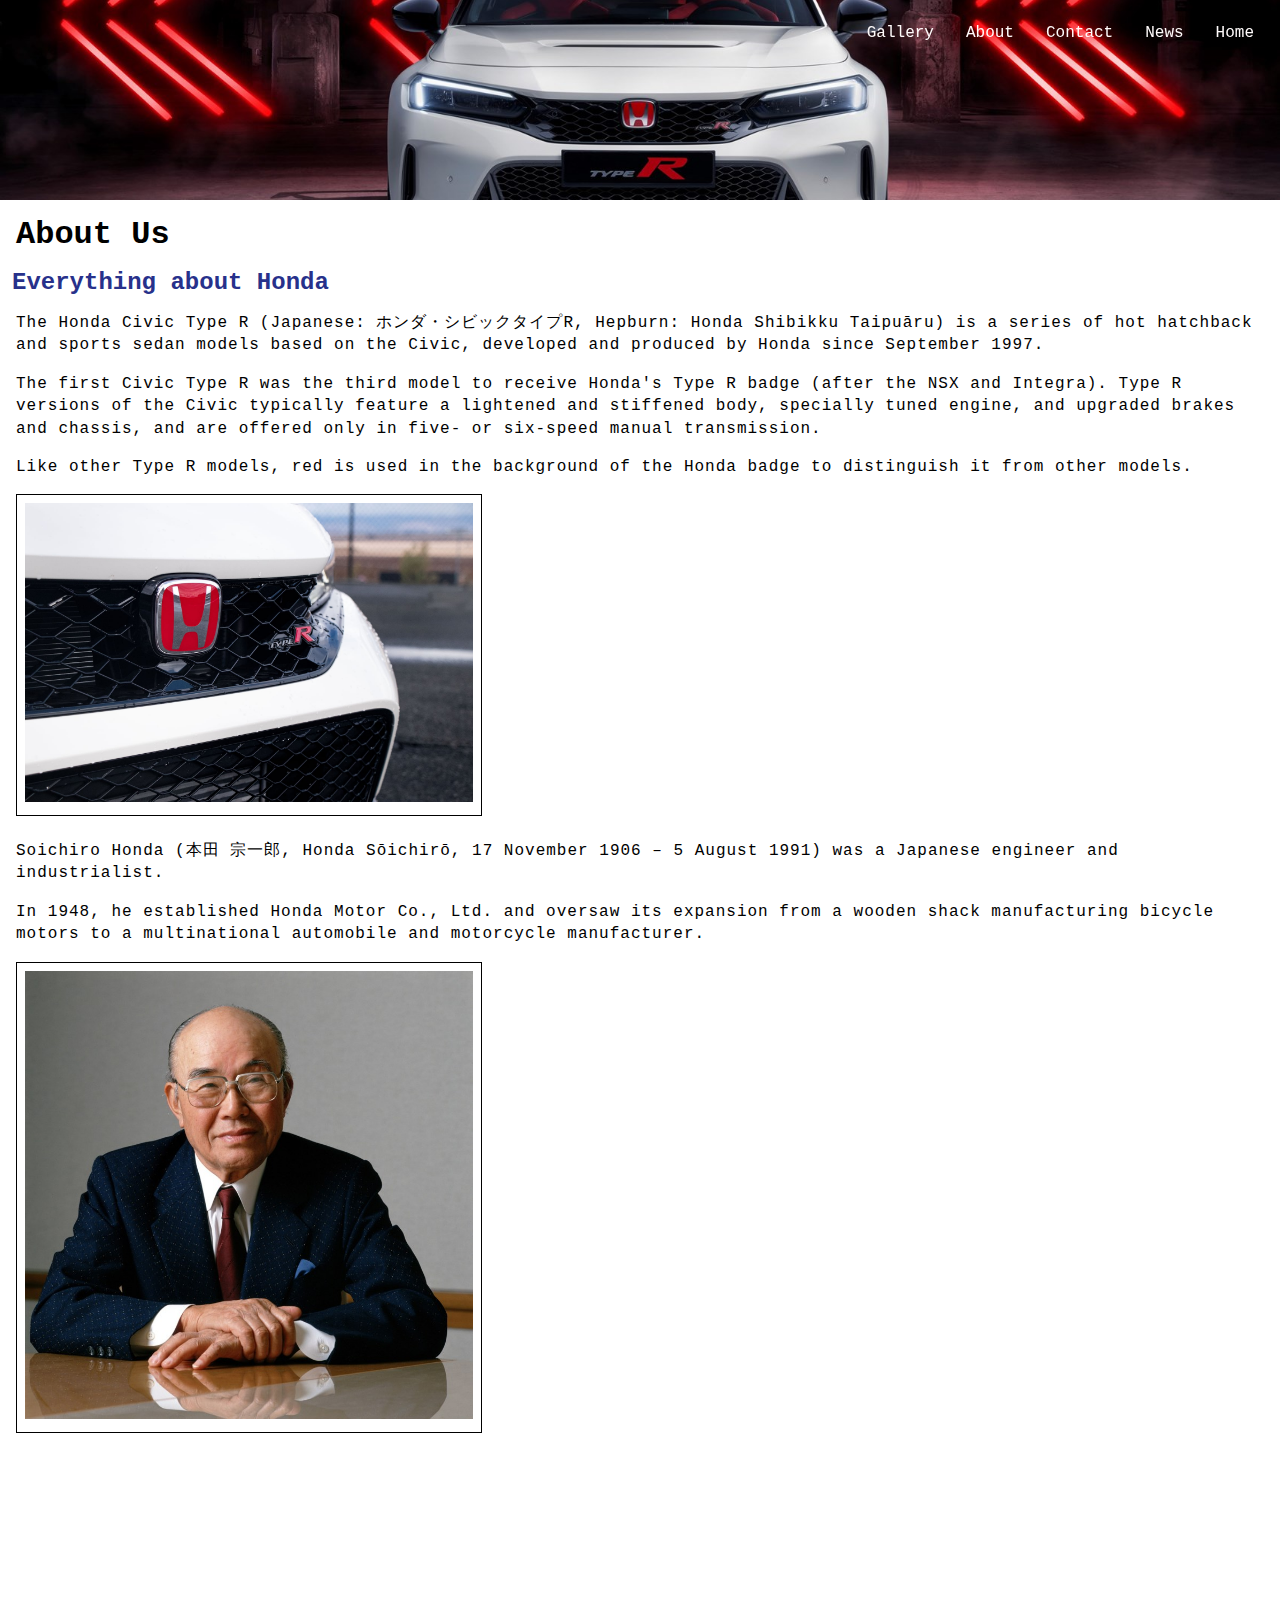
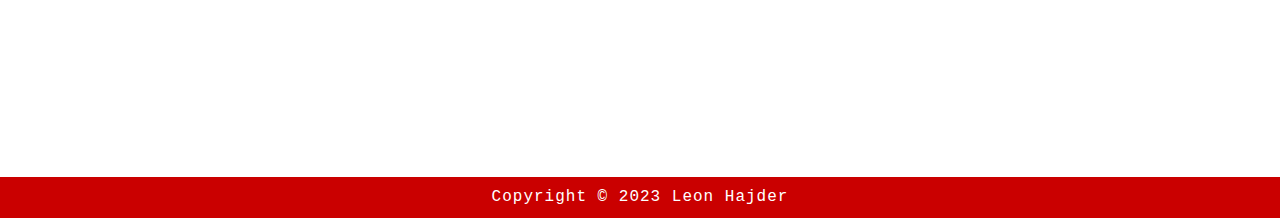
<file: about.html>
<!DOCTYPE html>
<html>
	<head>
	   <link rel="stylesheet" href="index.css">
	   <meta name="viewport" content="width=device-width; initial-scale=1.0; maximum-scale=1.0; user-scalable=0;">
           <meta http-equiv="content-type" content="text/html; charset=utf-8">
           <meta name="description" content="some description">
           <meta name="keywords" content="keyword 1, keyword 2, keyword 3, keyword 4, ...">
	   <title>About Us</title>
	</head>
	<body>
	<header>
		<div class="hero-image" style="height: 200px;"></div>
		<nav>
			<ul>
                <li><a href="index.html">Home</a></li>
                <li><a href="news.html">News</a></li>
                <li><a href="contact.html">Contact</a></li>
                <li><a href="about.html">About</a></li>
                <li><a href="gallery.html">Gallery</a></li>
			</ul>
		</nav>
	</header>
	<main>
		<h1>About Us</h1>
		<h2>Everything about Honda</h2>
		<p>The Honda Civic Type R (Japanese: ホンダ・シビックタイプR, Hepburn: Honda Shibikku Taipuāru) is a series of hot hatchback and sports sedan models based on the Civic, developed and produced by Honda since September 1997. </p>
		<p>The first Civic Type R was the third model to receive Honda's Type R badge (after the NSX and Integra). Type R versions of the Civic typically feature a lightened and stiffened body, specially tuned engine, and upgraded brakes and chassis, and are offered only in five- or six-speed manual transmission. </p>
        <p>Like other Type R models, red is used in the background of the Honda badge to distinguish it from other models.</p>
        <figure id="1">
            <img src="gallery/badge.jpg" alt="badge" title="badge">
        </figure>
        <hr>
        <p>Soichiro Honda (本田 宗一郎, Honda Sōichirō, 17 November 1906 – 5 August 1991) was a Japanese engineer and industrialist.</p>
		<p>In 1948, he established Honda Motor Co., Ltd. and oversaw its expansion from a wooden shack manufacturing bicycle motors to a multinational automobile and motorcycle manufacturer.</p>
        <figure id="2">
            <img src="gallery/creator.jpg" alt="Creator" title="Creator">
        </figure>
        <hr>
        <iframe width="700" height="315" src="https://www.youtube.com/embed/pom34VqPV7Y" frameborder="0" allowfullscreen></iframe>
	</main>
	<footer>
		<p>Copyright &copy; 2023 Leon Hajder</p>
	</footer>
</body>
</html>
</file>
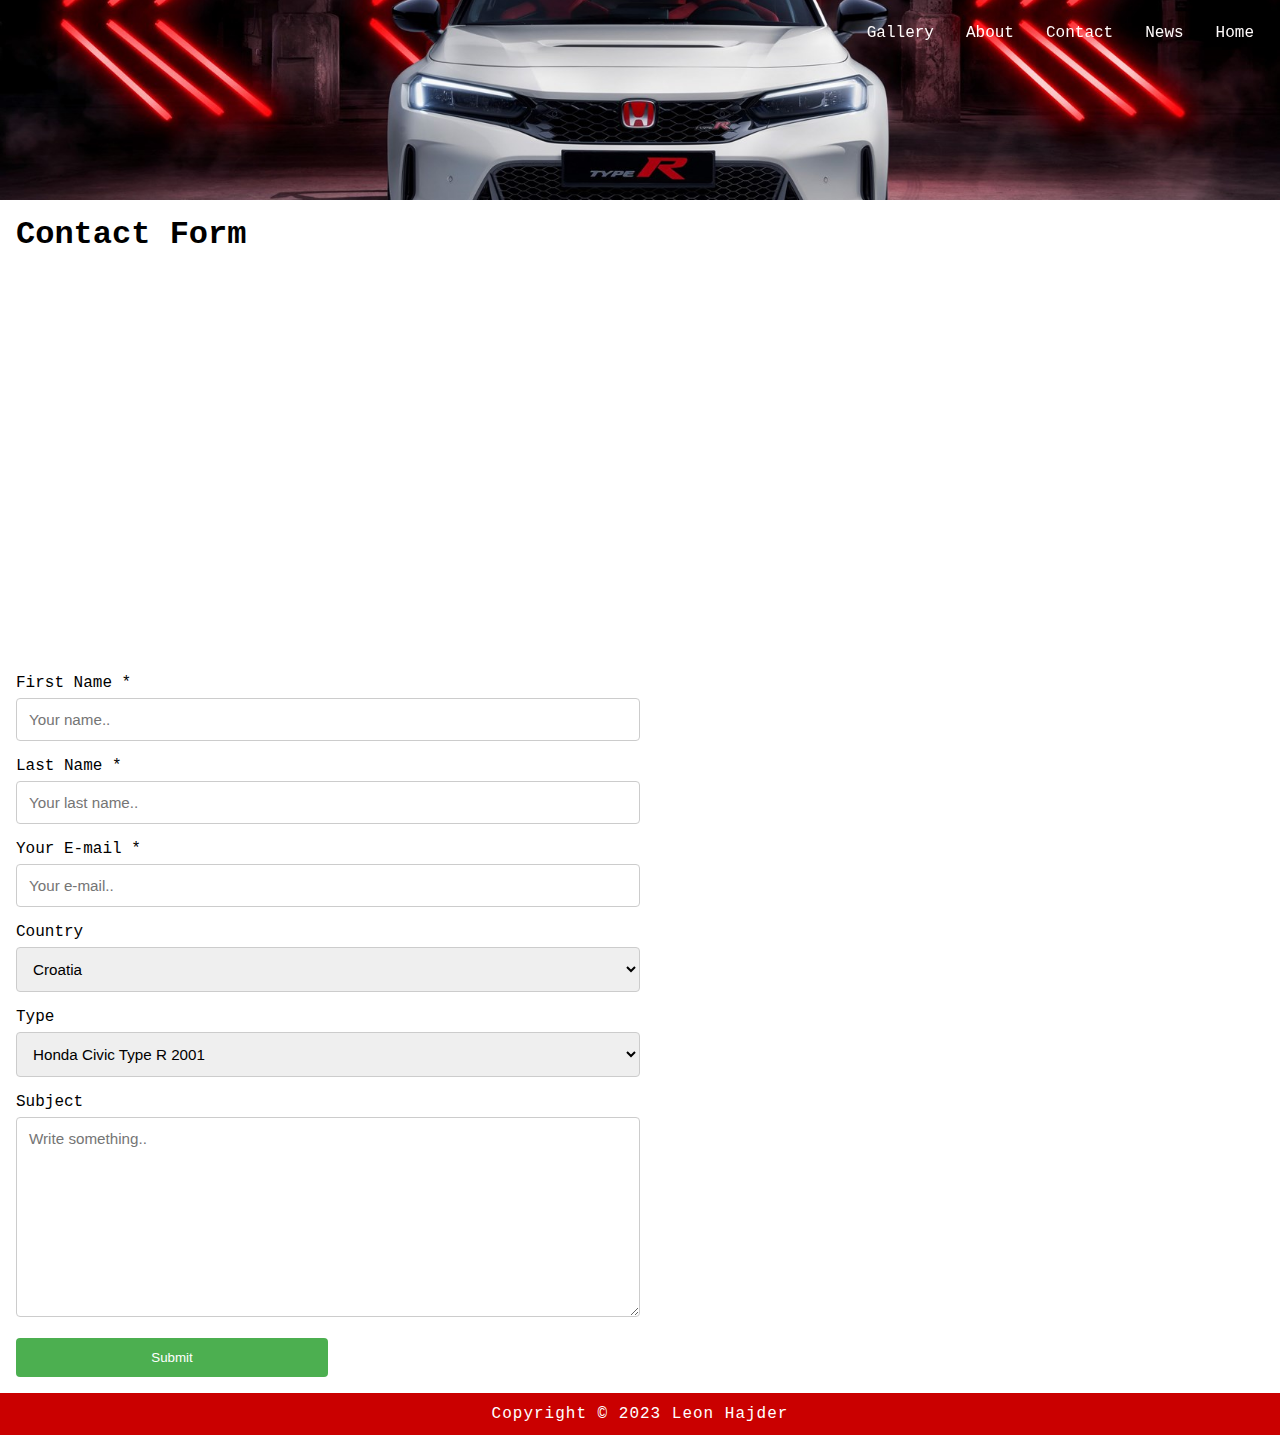
<file: contact.html>
<!DOCTYPE html>
<html>
	<head>
		<link rel="stylesheet" href="index.css">
		<title>Contact</title>
	</head>
	<body>
	<header>
		<div class="hero-image" style="height: 200px;"></div>
		<nav>
			<ul>
				<li><a href="index.html">Home</a></li>
                <li><a href="news.html">News</a></li>
                <li><a href="contact.html">Contact</a></li>
                <li><a href="about.html">About</a></li>
                <li><a href="gallery.html">Gallery</a></li>
			</ul>
		</nav>
	</header>
	<main>
		<h1>Contact Form</h1>
		<div id="contact">
			<iframe src="https://www.google.com/maps/embed?pb=!1m18!1m12!1m3!1d2793.5116077465815!2d15.8464661!3d45.8074588!2m3!1f0!2f0!3f0!3m2!1i1024!2i768!4f13.1!3m3!1m2!1s0x4765d1ec5908843f%3A0x359719a36ec993a8!2sHonda%20Ruting%20Zagreb!5e0!3m2!1sen!2sus!4v1234567890" width="100%" height="400" frameborder="0" style="border:0" allowfullscreen></iframe>
			<form action="http://work2.eburza.hr/pwa/responzive-page/send-contact.php" id="contact_form" name="contact_form" method="POST">
				<label for="fname">First Name *</label>
				<input type="text" id="fname" name="firstname" placeholder="Your name.." required>

				<label for="lname">Last Name *</label>
				<input type="text" id="lname" name="lastname" placeholder="Your last name.." required>
				
				<label for="lname">Your E-mail *</label>
				<input type="email" id="email" name="email" placeholder="Your e-mail.." required>

				<label for="country">Country</label>
				<select id="country" name="country">
				  <option value="">Please select</option>
				  <option value="BE">Belgium</option>
				  <option value="HR" selected>Croatia</option>
				  <option value="LU">Luxembourg</option>
				  <option value="HU">Hungary</option>
				</select>
                <label for="type">Type</label>
				<select id="type" name="type">
				  <option value="">Please select</option>
				  <option value="EK9">Honda Civic Type R 1997</option>
				  <option value="EP3" selected>Honda Civic Type R 2001</option>
				  <option value="FN2">Honda Civic Type R 2007</option>
				  <option value="FK2">Honda Civic Type R 2015</option>
                  <option value="FK8">Honda Civic Type R 2017</option>
                  <option value="FL5">Honda Civic Type R 2022</option>
				</select>

				<label for="subject">Subject</label>
				<textarea id="subject" name="subject" placeholder="Write something.." style="height:200px"></textarea>

				<input type="submit" value="Submit">
			</form>
		</div>
	</main>
	<footer>
		<p>Copyright &copy; 2023 Leon Hajder </p>
	</footer>
</body>
</html>
</file>
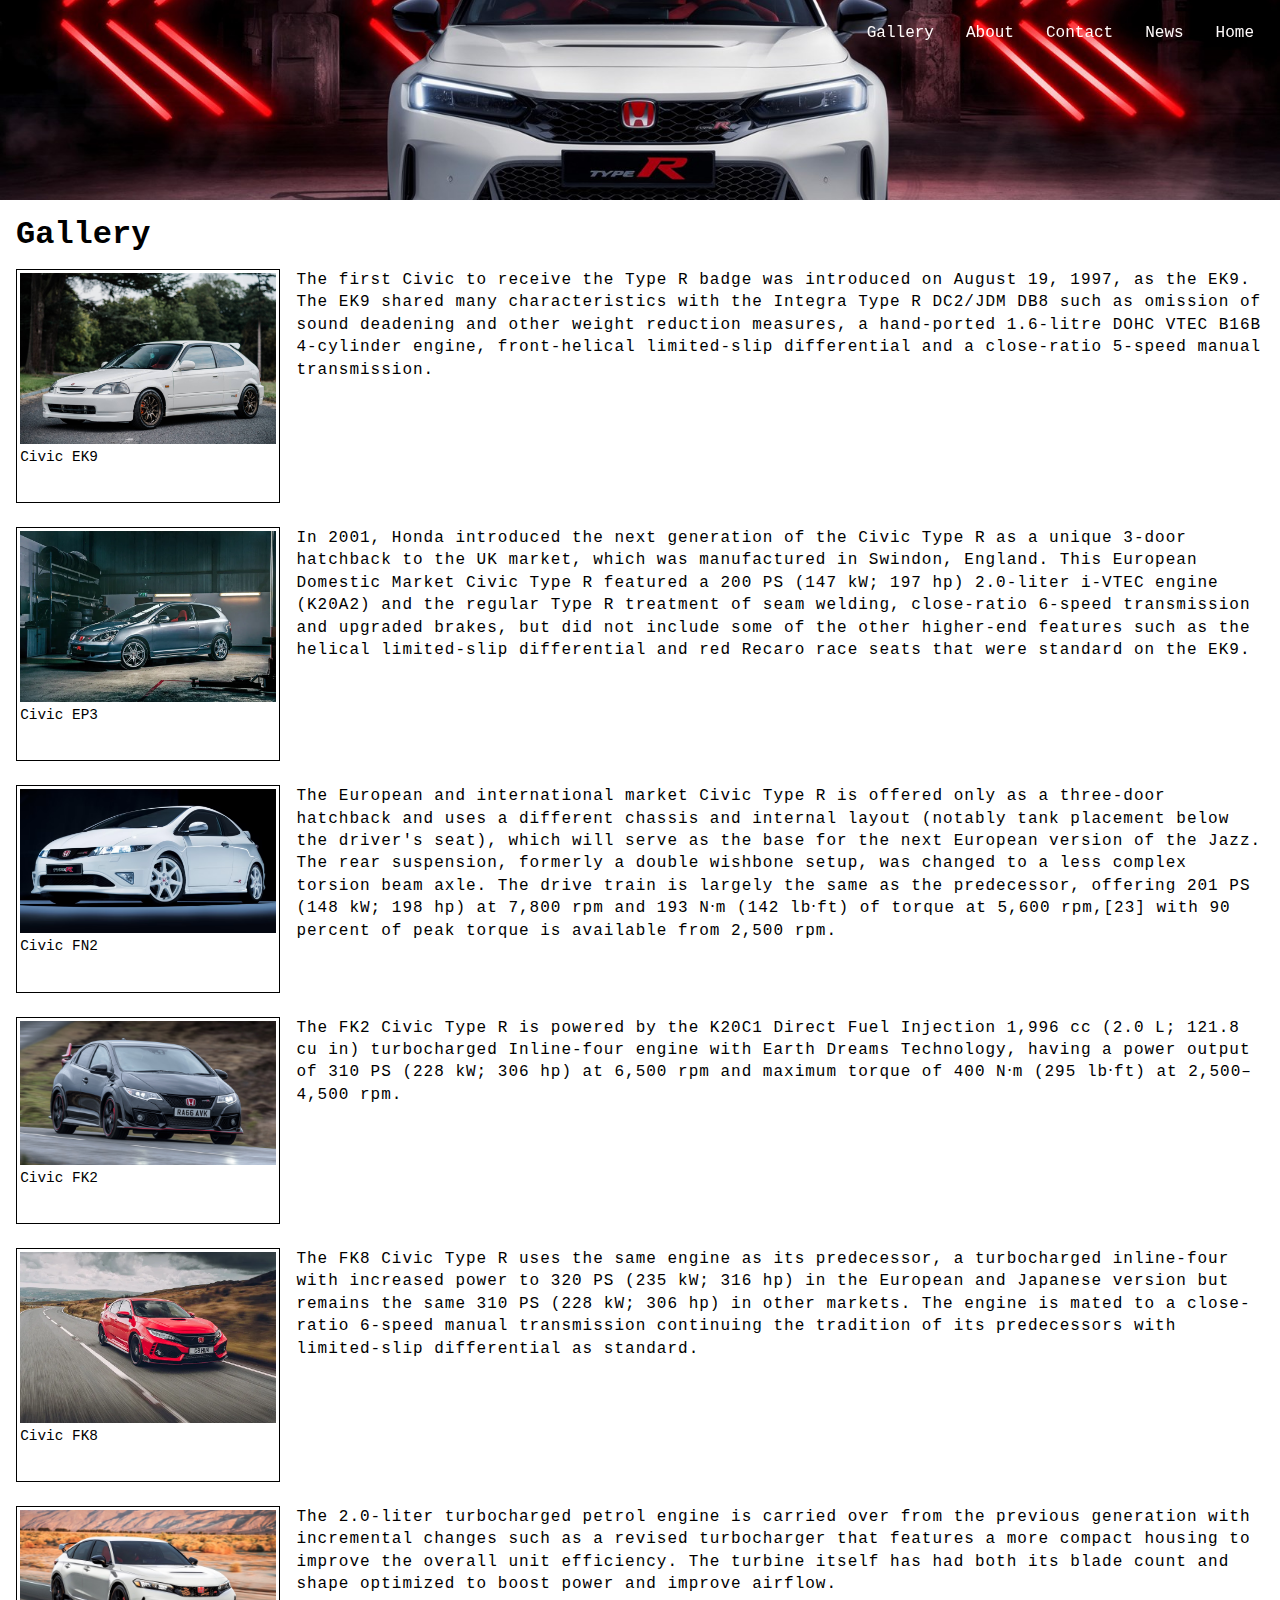
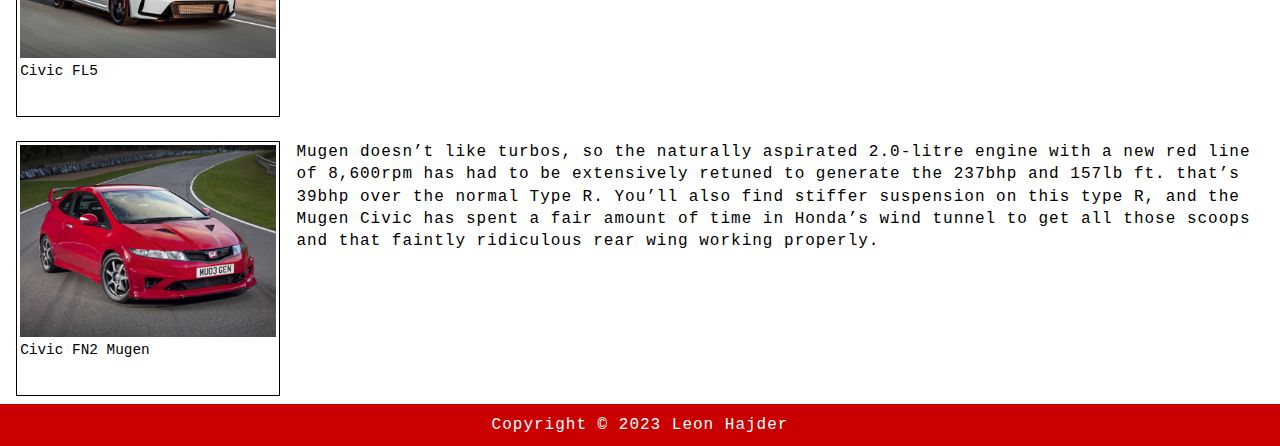
<file: gallery.html>
<!DOCTYPE html>
<html>
	<head>
		
		<link rel="stylesheet" href="index.css">
		
		<title>Gallery</title>
	</head>
<body>
	<header>
		<div class="hero-image" style="height: 200px;"></div>
		<nav>
			<ul>
				<li><a href="index.html">Home</a></li>
                <li><a href="news.html">News</a></li>
                <li><a href="contact.html">Contact</a></li>
                <li><a href="about.html">About</a></li>
                <li><a href="gallery.html">Gallery</a></li>
			</ul>
		</nav>
	</header>
	<main>
		<h1>Gallery</h1>
		<div id="gallery">
			<figure id="1">
				<a href="gallery/honda1.jpg" target="_blank">
				<img src="gallery/honda1.jpg" alt="Civic" title="Civic ">
				</a>
				<figcaption>Civic EK9</figcaption>
			</figure>
			<p>The first Civic to receive the Type R badge was introduced on August 19, 1997, as the EK9. 
			   The EK9 shared many characteristics with the Integra Type R DC2/JDM DB8 such as omission of sound deadening and other weight reduction measures, a hand-ported 1.6-litre DOHC VTEC B16B 4-cylinder engine, front-helical limited-slip differential and a close-ratio 5-speed manual transmission. </p>
			<hr>
			<figure id="2">
				<a href="gallery/honda2.webp"target="_blank">
				<img src="gallery/honda2.webp" alt="Civic" title="Civic">
			</a>
				<figcaption>Civic EP3<figcaption>	
				</figure>
				<p>In 2001, Honda introduced the next generation of the Civic Type R as a unique 3-door hatchback to the UK market, which was manufactured in Swindon, England. 
				   This European Domestic Market Civic Type R featured a 200 PS (147 kW; 197 hp) 2.0-liter i-VTEC engine (K20A2) and the regular Type R treatment of seam welding, close-ratio 6-speed transmission and upgraded brakes, but did not include some of the other higher-end features such as the helical limited-slip differential and red Recaro race seats that were standard on the EK9.</p>
				<hr>
			<figure id="3">
				<a href="gallery/honda3.avif" target="_blank">
				<img src="gallery/honda3.avif" alt="Civic" title="Civic">
			</a>
				<figcaption>Civic FN2<figcaption>
			</figure>
			<p>The European and international market Civic Type R is offered only as a three-door hatchback and uses a different chassis and internal layout (notably tank placement below the driver's seat), which will serve as the base for the next European version of the Jazz. The rear suspension, formerly a double wishbone setup, was changed to a less complex torsion beam axle. 
			   The drive train is largely the same as the predecessor, offering 201 PS (148 kW; 198 hp) at 7,800 rpm and 193 N⋅m (142 lb⋅ft) of torque at 5,600 rpm,[23] with 90 percent of peak torque is available from 2,500 rpm.</p>
			<hr>
			<figure id="4">
				<a href="gallery/honda4.jpg" target="_blank">
				<img src="gallery/honda4.jpg" alt="Civic" title="Civic">
			</a>
				<figcaption>Civic FK2<figcaption>
			</figure>
			<p>The FK2 Civic Type R is powered by the K20C1 Direct Fuel Injection 1,996 cc (2.0 L; 121.8 cu in) turbocharged Inline-four engine with Earth Dreams Technology, having a power output of 310 PS (228 kW; 306 hp) at 6,500 rpm and maximum torque of 400 N⋅m (295 lb⋅ft) at 2,500–4,500 rpm.</p>
			<hr>
			<figure id="5">
				<a href="gallery/honda5.webp" target="_blank">
				<img src="gallery/honda5.webp" alt="Civic" title="Civic">
			</a>
				<figcaption>Civic FK8<figcaption>
			</figure>
			<p>The FK8 Civic Type R uses the same engine as its predecessor, a turbocharged inline-four with increased power to 320 PS (235 kW; 316 hp) in the European and Japanese version but remains the same 310 PS (228 kW; 306 hp) in other markets. 
				The engine is mated to a close-ratio 6-speed manual transmission continuing the tradition of its predecessors with limited-slip differential as standard.</p>
			<hr>
			<figure id="6">
				<a href="gallery/honda6.jpg" target="_blank">
					<img src="gallery/honda6.jpg" alt="Civic" title="Civic">
				</a>
					<figcaption>Civic FL5</figcaption>
			</figure>
			<p>The 2.0-liter turbocharged petrol engine is carried over from the previous generation with incremental changes such as a revised turbocharger that features a more compact housing to improve the overall unit efficiency. 
				The turbine itself has had both its blade count and shape optimized to boost power and improve airflow.</p>
			<hr>
			<figure id="7">
				<a href="gallery/fn2-mugen.jpg" target="_blank">
					<img src="gallery/fn2-mugen.jpg" alt="Mugen" title="Mugen">
				</a>
					<figcaption>Civic FN2 Mugen</figcaption>
			</figure>
			<p>Mugen doesn’t like turbos, so the naturally aspirated 2.0-litre engine with a new red line of 8,600rpm has had to be extensively retuned to generate the 237bhp and 157lb ft. that’s 39bhp over the normal Type R. 
				You’ll also find stiffer suspension on this type R, and the Mugen Civic has spent a fair amount of time in Honda’s wind tunnel to get all those scoops and that faintly ridiculous rear wing working properly.</p>
		</div>
	</main>
	<footer>
		<p>Copyright &copy; 2023 Leon Hajder</p>
	</footer>
</body>
</html>
</file>
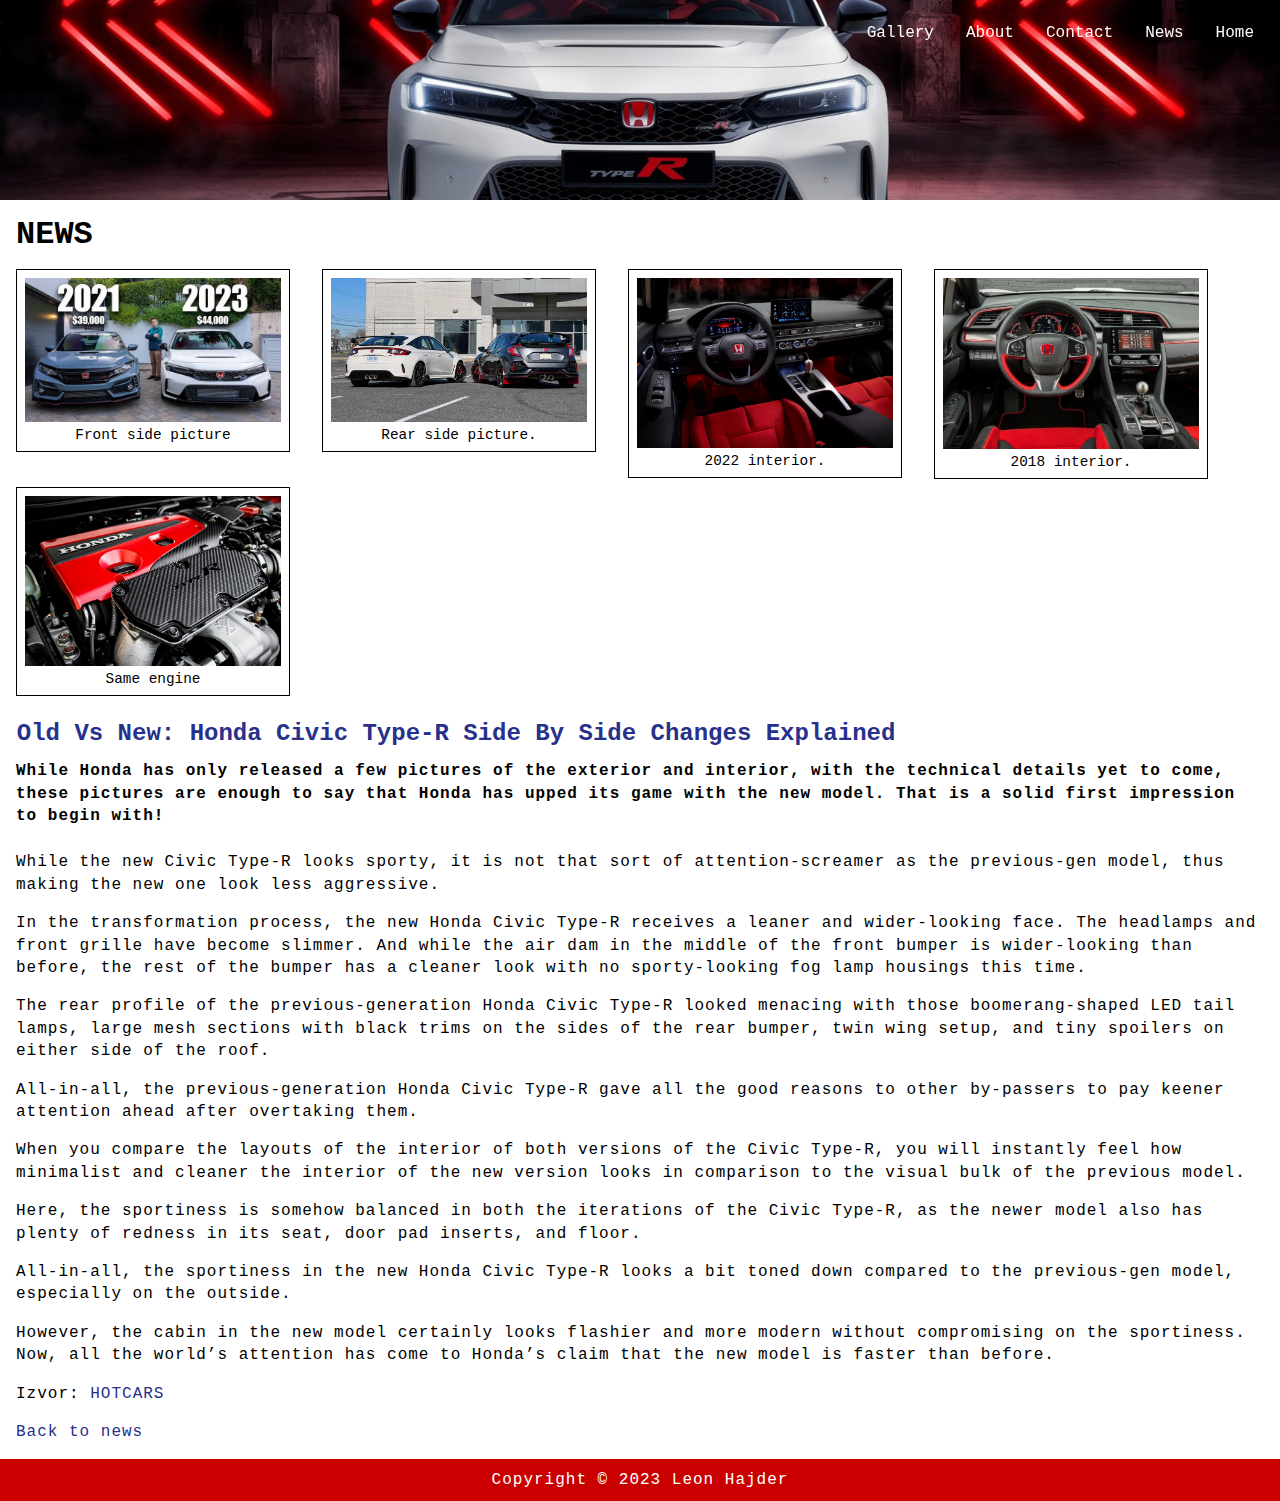
<file: news-1.html>
<!DOCTYPE html>
<html>
	<head>

		<link rel="stylesheet" href="index.css">

		
		<title>news</title>
	</head>
<body>
	<header>
		<div class="hero-image" style="height: 200px;"></div>
		<nav>
			<ul>
				<li><a href="index.html">Home</a></li>
                <li><a href="news.html">News</a></li>
                <li><a href="contact.html">Contact</a></li>
                <li><a href="about.html">About</a></li>
                <li><a href="gallery.html">Gallery</a></li>
			</ul>
		</nav>
	</header>
	<main>
		<h1>NEWS</h1>
		<div id="news_gallery">
			<figure id="5">
				<img src="NEWS/honda news 1-0.jpg" alt="title picture 4" title="title picture 4">
				<figcaption>Front side picture <figcaption>
			</figure>
			<figure id="1">
				<img src="NEWS/news honda1-1.jpg" alt="title picture 1" title="title picture 1">
				<figcaption>Rear side picture.<figcaption>
			</figure>
			<figure id="2">
				<img src="NEWS/news honda 1-2.jpg" alt="title picture 2" title="title picture 2">
				<figcaption>2022 interior.<figcaption>
			</figure>
			<figure id="3">
				<img src="NEWS/news honda 1-3.jpg" alt="title picture 3" title="title picture 3">
				<figcaption>2018 interior.<figcaption>
			</figure>
			<figure id="4">
				<img src="NEWS/news honda 1-4.jpg" alt="title picture 4" title="title picture 4">
				<figcaption>Same engine <figcaption>
			</figure>
		</div>
		<hr>
		<div class="news">
			<h2>Old Vs New: Honda Civic Type-R Side By Side Changes Explained</h2>
			<p class="description">While Honda has only released a few pictures of the exterior and interior, with the technical details yet to come, these pictures are enough to say that Honda has upped its game with the new model. That is a solid first impression to begin with!</p>
			<p>While the new Civic Type-R looks sporty, it is not that sort of attention-screamer as the previous-gen model, thus making the new one look less aggressive.</p>
			<p>In the transformation process, the new Honda Civic Type-R receives a leaner and wider-looking face. The headlamps and front grille have become slimmer. And while the air dam in the middle of the front bumper is wider-looking than before, the rest of the bumper has a cleaner look with no sporty-looking fog lamp housings this time. </p>
			<p>The rear profile of the previous-generation Honda Civic Type-R looked menacing with those boomerang-shaped LED tail lamps, large mesh sections with black trims on the sides of the rear bumper, twin wing setup, and tiny spoilers on either side of the roof. </p>
			<p>All-in-all, the previous-generation Honda Civic Type-R gave all the good reasons to other by-passers to pay keener attention ahead after overtaking them.</p>
			<p>When you compare the layouts of the interior of both versions of the Civic Type-R, you will instantly feel how minimalist and cleaner the interior of the new version looks in comparison to the visual bulk of the previous model.</p>
			<p>Here, the sportiness is somehow balanced in both the iterations of the Civic Type-R, as the newer model also has plenty of redness in its seat, door pad inserts, and floor.</p>
			<p>All-in-all, the sportiness in the new Honda Civic Type-R looks a bit toned down compared to the previous-gen model, especially on the outside. </p>
			<p>However, the cabin in the new model certainly looks flashier and more modern without compromising on the sportiness. Now, all the world’s attention has come to Honda’s claim that the new model is faster than before.</p>
			<p>Izvor: <a href="https://www.hotcars.com/heres-how-the-2023-honda-civic-type-r-has-changed-from-the-previous-model/" target="_blank">HOTCARS</a></p>
			<p><a href="news.html">Back to news</a></p>
		</div>
	</main>
	<footer>
		<p>Copyright &copy; 2023 Leon Hajder</p>
	</footer>
</body>
</html>
</file>
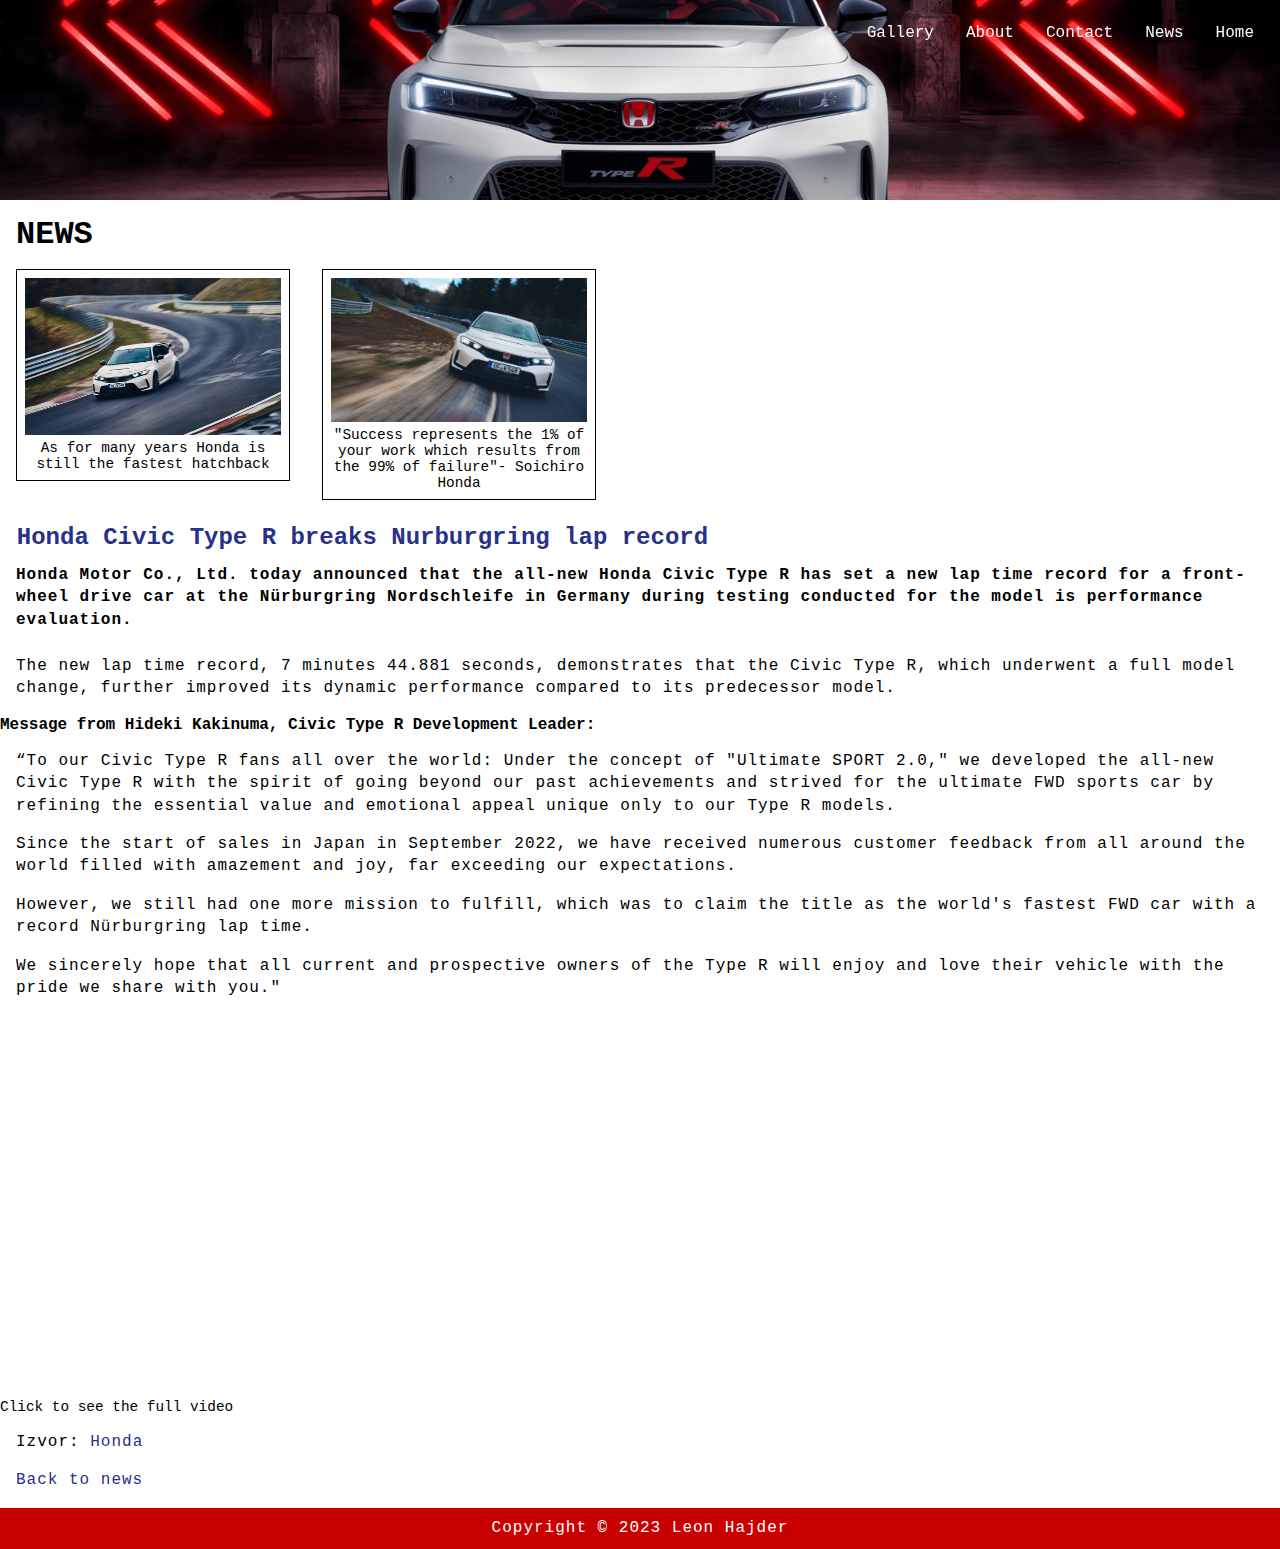
<file: news-2.html>
<!DOCTYPE html>
<html>
	<head>
		
		<link rel="stylesheet" href="index.css">
		
		<title>news</title>
	</head>
<body>
	<header>
		<div class="hero-image" style="height: 200px;"></div>
		<nav>
			<ul>
				<li><a href="index.html">Home</a></li>
                <li><a href="news.html">News</a></li>
                <li><a href="contact.html">Contact</a></li>
                <li><a href="about.html">About</a></li>
                <li><a href="gallery.html">Gallery</a></li>
			</ul>
		</nav>
	</header>
	<main>
		<h1>NEWS</h1>
		<div id="news_gallery">
			<figure id="1">
				<img src="NEWS/honda-news3-1.jpg" alt="title picture 1" title="title picture 1">
				<figcaption>As for many years Honda is still the fastest hatchback <figcaption>
			</figure>
			<figure id="2">
				<img src="NEWS/honda-news3-2.jpg" alt="title picture 2" title="title picture 2">
				<figcaption>"Success represents the 1% of your work which results from the 99% of failure"- Soichiro Honda <figcaption>
			</figure>
		</div>
		<hr>
		<div class="news">
			<h2>Honda Civic Type R breaks Nurburgring lap record</h2>
			<p class="description">Honda Motor Co., Ltd. today announced that the all-new Honda Civic Type R has set a new lap time record for a front-wheel drive car at the Nürburgring Nordschleife in Germany during testing conducted for the model is performance evaluation.</p>
			<p>The new lap time record, 7 minutes 44.881 seconds, demonstrates that the Civic Type R, which underwent a full model change, further improved its dynamic performance compared to its predecessor model.</p>
			<h3> Message from Hideki Kakinuma, Civic Type R Development Leader:</h3>
            <p>“To our Civic Type R fans all over the world: Under the concept of "Ultimate SPORT 2.0," we developed the all-new Civic Type R with the spirit of going beyond our past achievements and strived for the ultimate FWD sports car by refining the essential value and emotional appeal unique only to our Type R models.   </p>
			<p>Since the start of sales in Japan in September 2022, we have received numerous customer feedback from all around the world filled with amazement and joy, far exceeding our expectations.</p>
			<p>However, we still had one more mission to fulfill, which was to claim the title as the world's fastest FWD car with a record Nürburgring lap time.</p>
			<p>We sincerely hope that all current and prospective owners of the Type R will enjoy and love their vehicle with the pride we share with you."</p>
			<p><iframe width="640" height="360" src="https://www.youtube.com/embed/fFEc_-2c4u8" frameborder="0" allowfullscreen></iframe><figcaption>Click to see the full video</figcaption> </p>
			<p>Izvor: <a href="https://global.honda/en/topics/2023/4_2023-04-20eng.html" target="_blank">Honda</a></p>
			<p><a href="news.html">Back to news</a></p>
		</div>
	</main>
	<footer>
		<p>Copyright &copy; 2023 Leon Hajder</p>
	</footer>
</body>
</html>
</file>
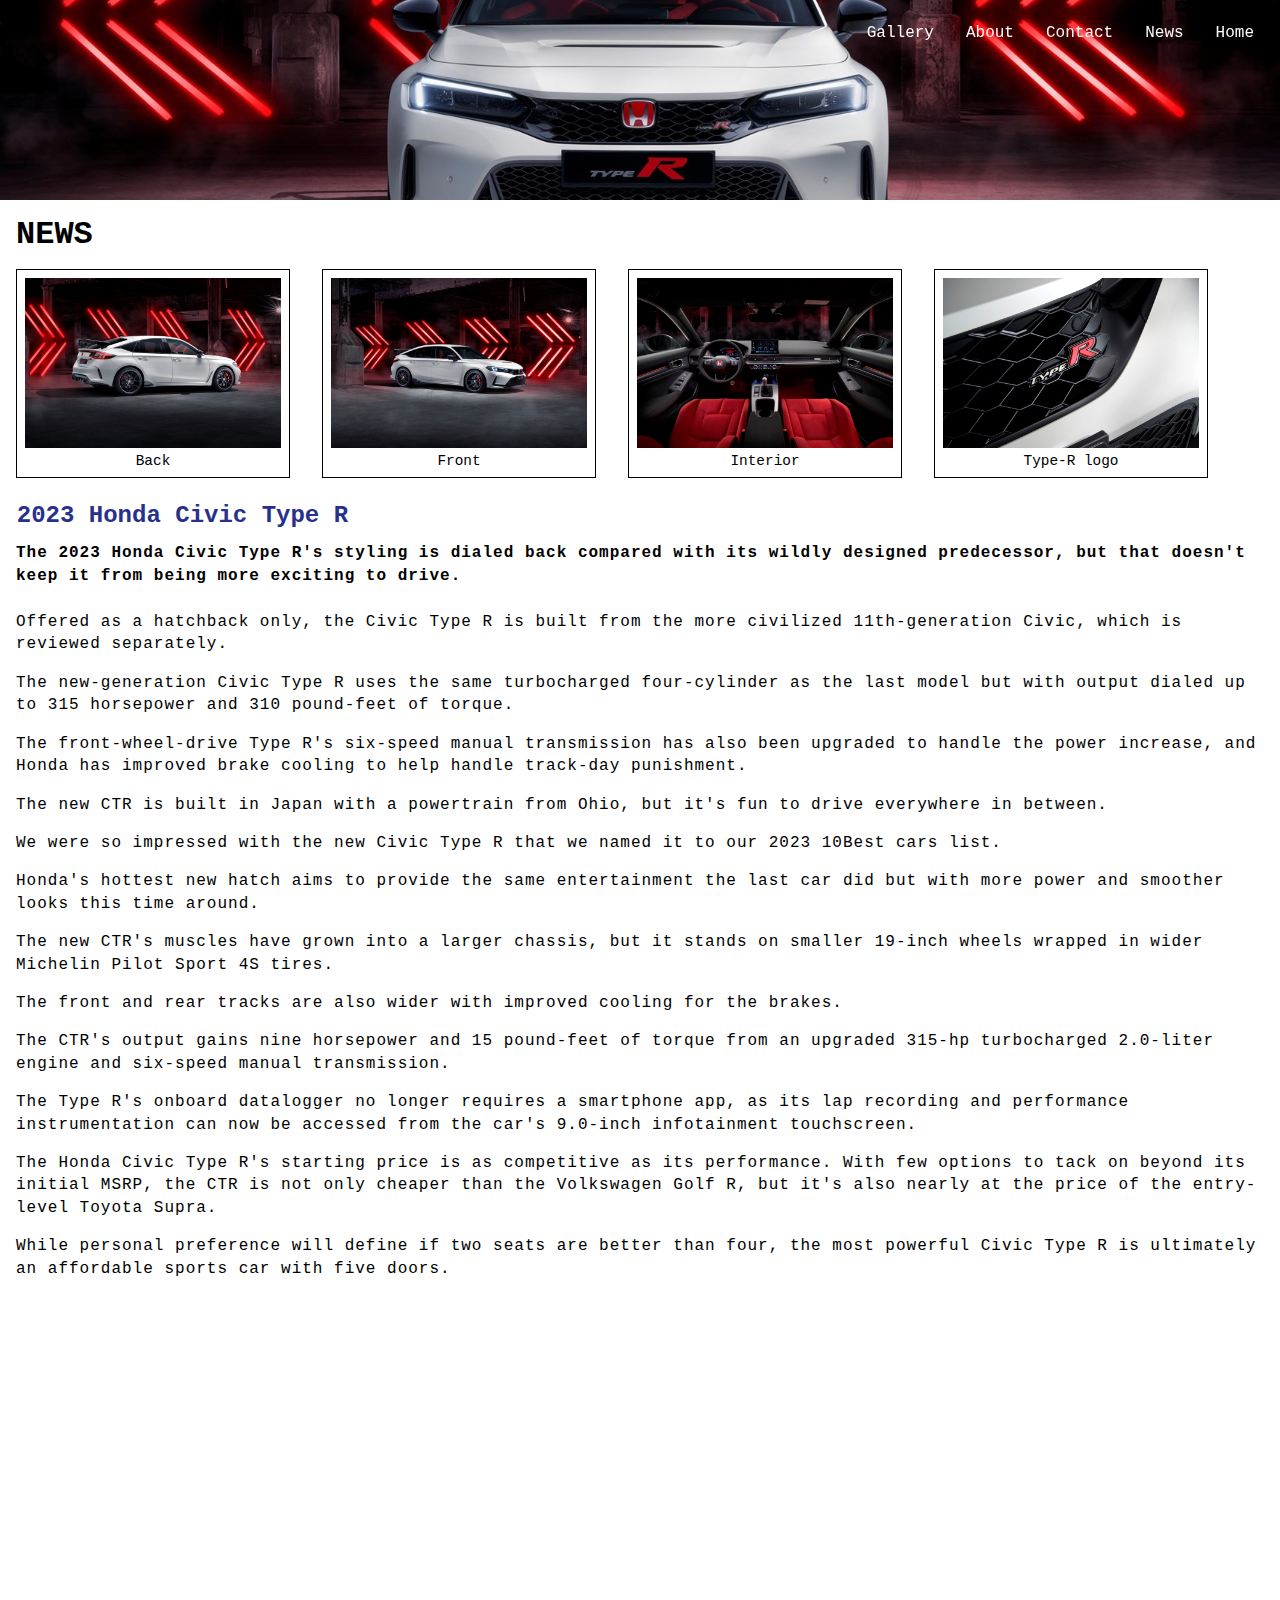
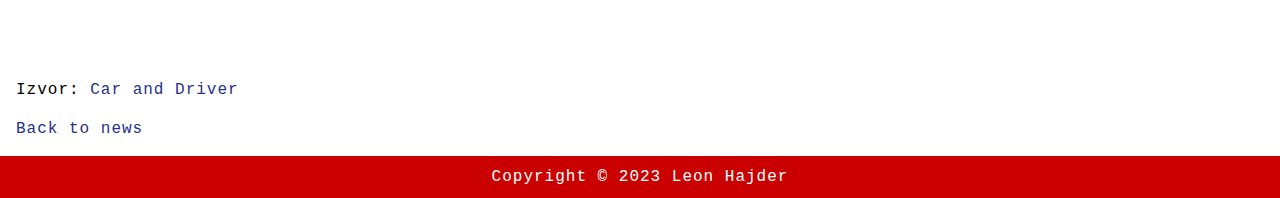
<file: news-3.html>
<!DOCTYPE html>
<html>
	<head>
		<link rel="stylesheet" href="index.css">

		<title>CTR</title>
	</head>
<body>
	<header>
		<div class="hero-image" style="height: 200px;"></div>
		<nav>
			<ul>
				<li><a href="index.html">Home</a></li>
                <li><a href="news.html">News</a></li>
                <li><a href="contact.html">Contact</a></li>
                <li><a href="about.html">About</a></li>
                <li><a href="gallery.html">Gallery</a></li>
			</ul>
		</nav>
	</header>
	<main>
		<h1>NEWS</h1>
		<div id="news_gallery">
			<figure id="1">
				<img src="NEWS/honda news 2-1.jpg" alt="title picture 1" title="title picture 1">
				<figcaption>Back<figcaption>
			</figure>
			<figure id="2">
				<img src="NEWS/honda news 2-2.jpg" alt="title picture 2" title="title picture 2">
				<figcaption>Front<figcaption>
			</figure>
			<figure id="3">
				<img src="NEWS/honda news 2-3.jpg" alt="title picture 2" title="title picture 2">
				<figcaption>Interior<figcaption>
			</figure>
            <figure id="4">
				<img src="NEWS/honda news 2-4.jpg" alt="title picture 1" title="title picture 1">
				<figcaption>Type-R logo<figcaption>
			</figure>
		</div>
		<hr>
		<div class="news">
			<h2>2023 Honda Civic Type R</h2>
			<p class="description">The 2023 Honda Civic Type R's styling is dialed back compared with its wildly designed predecessor, but that doesn't keep it from being more exciting to drive.</p>
			<p>Offered as a hatchback only, the Civic Type R is built from the more civilized 11th-generation Civic, which is reviewed separately. </p>
			<p>The new-generation Civic Type R uses the same turbocharged four-cylinder as the last model but with output dialed up to 315 horsepower and 310 pound-feet of torque.</p>
			<p>The front-wheel-drive Type R's six-speed manual transmission has also been upgraded to handle the power increase, and Honda has improved brake cooling to help handle track-day punishment.</p>
			<p>The new CTR is built in Japan with a powertrain from Ohio, but it's fun to drive everywhere in between. </p>
			<p>We were so impressed with the new Civic Type R that we named it to our 2023 10Best cars list.</p>
			<p>Honda's hottest new hatch aims to provide the same entertainment the last car did but with more power and smoother looks this time around.</p>
			<p>The new CTR's muscles have grown into a larger chassis, but it stands on smaller 19-inch wheels wrapped in wider Michelin Pilot Sport 4S tires.</p>
			<p>The front and rear tracks are also wider with improved cooling for the brakes.</p>
			<p>The CTR's output gains nine horsepower and 15 pound-feet of torque from an upgraded 315-hp turbocharged 2.0-liter engine and six-speed manual transmission.</p>
			<p>The Type R's onboard datalogger no longer requires a smartphone app, as its lap recording and performance instrumentation can now be accessed from the car's 9.0-inch infotainment touchscreen.</p>
			<p>The Honda Civic Type R's starting price is as competitive as its performance. With few options to tack on beyond its initial MSRP, the CTR is not only cheaper than the Volkswagen Golf R, but it's also nearly at the price of the entry-level Toyota Supra.</p>
			<p>While personal preference will define if two seats are better than four, the most powerful Civic Type R is ultimately an affordable sports car with five doors.</p>
			<p><iframe width="640" height="360" src="https://www.youtube.com/embed/ODN00DfEK-U" frameborder="0" allowfullscreen></iframe></p>
			<p>Izvor: <a href="https://www.caranddriver.com/honda/civic-type-r-2023" target="_blank">Car and Driver</a></p>
			<p><a href="news.html">Back to news</a></p>
		</div>
	</main>
	<footer>
		<p>Copyright &copy; 2023 Leon Hajder </p>
	</footer>
</body>
</html>
</file>
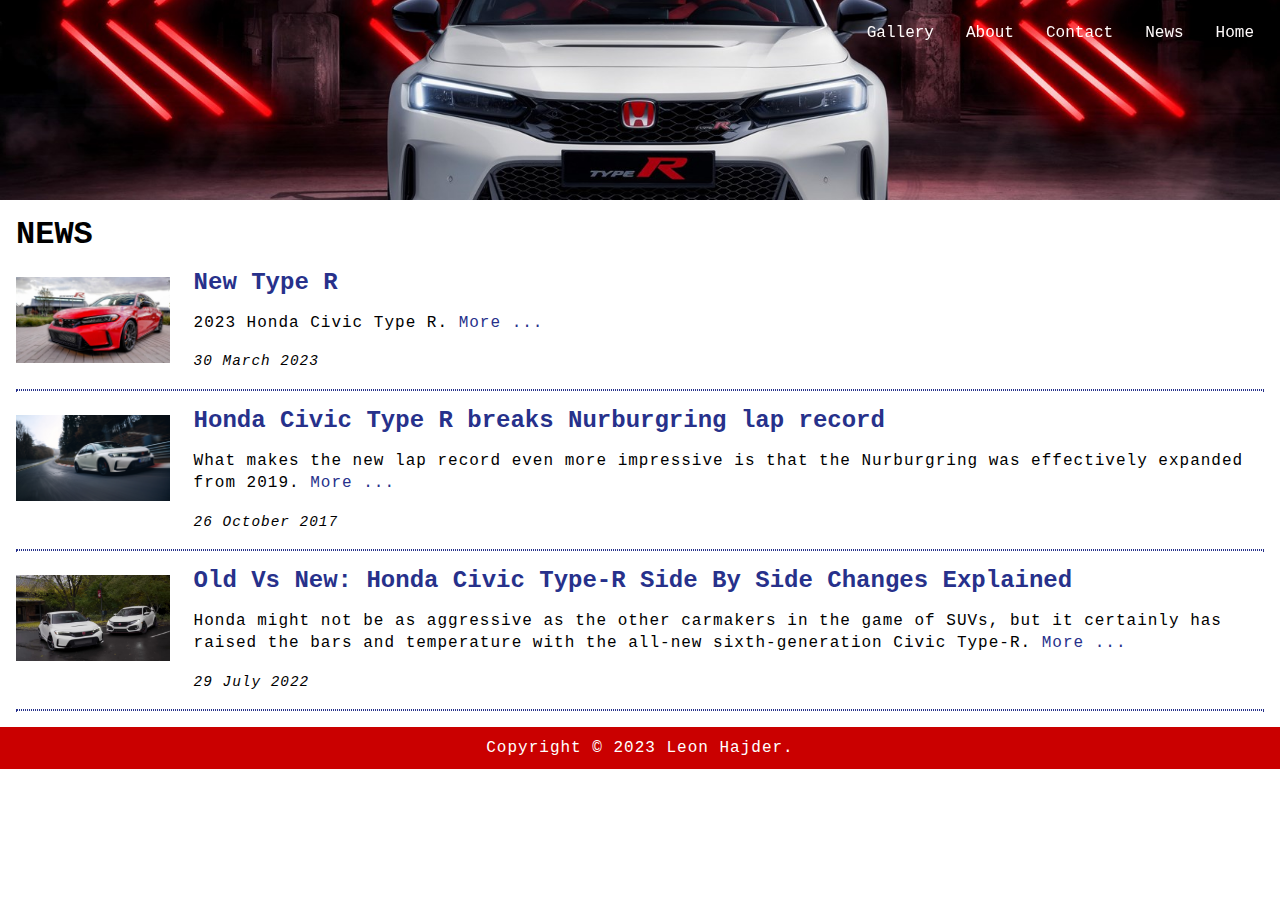
<file: news.html>
<!DOCTYPE html>
<html>
	<head>
		
		<link rel="stylesheet" href="index.css">
		<meta name="viewport" content="width=device-width; initial-scale=1.0; maximum-scale=1.0; user-scalable=0;">
        <meta http-equiv="content-type" content="text/html; charset=utf-8">
        <meta name="description" content="some description">
        <meta name="description" content="description">
		<title>News</title>
	</head>
<body>
	<header>
		<div class="hero-image" style="height: 200px;"></div>
		<nav>
			<ul>
				<li><a href="index.html">Home</a></li>
                <li><a href="news.html">News</a></li>
                <li><a href="contact.html">Contact</a></li>
                <li><a href="about.html">About</a></li>
                <li><a href="gallery.html">Gallery</a></li>
			</ul>
		</nav>
	</header>
	<main>
		<h1>NEWS</h1>
		<div class="news">
			<a href="news-3.html"><img src="NEWS/honda-news1.jpg" alt="New Type R" title="New Type R"></a>
			<h2>New Type R</h2>
			<p>2023 Honda Civic Type R. <a href="news-3.html">More ...</a></p>
			<p><time datetime="2023-03-30">30 March 2023</time></p>
			<hr>
			<a href="news-2.html"><img src="NEWS/honda-news2.jpg" alt="breaks Nurburgring lap record" title="breaks Nurburgring lap record"></a>
			<h2>Honda Civic Type R breaks Nurburgring lap record</h2>
			<p>What makes the new lap record even more impressive is that the Nurburgring was effectively expanded from 2019. <a href="news-2.html">More ...</a></p>
			<p><time datetime="2017-10-26">26 October 2017</time></p>
			<hr>
			<a href="news-1.html"><img src="NEWS/honda-news3.jpeg" alt="Old Vs New" title="Old Vs New"></a>
			<h2>Old Vs New: Honda Civic Type-R Side By Side Changes Explained</h2>
			<p>Honda might not be as aggressive as the other carmakers in the game of SUVs, but it certainly has raised the bars and temperature with the all-new sixth-generation Civic Type-R. <a href="news-1.html">More ...</a></p>
			<p><time datetime="2022-07-29">29 July 2022</time></p>
			<hr>
		</div>
	</main>
	<footer>
		<p>Copyright &copy; 2023 Leon Hajder.</p>
	</footer>
</body>
</html>
</file>
<file: index.css>
body, html {
	font-family: 'Courier New', Courier, monospace;
	margin: 0;
	font-size: 16px;
	
}
header {
	display: block;
	width: 100%;
}
.hero-image {
	background-image: url("banner-html5.jpg");
	background-position: center;
	background-repeat: no-repeat;
	background-size: cover;
	position: relative;
	height: 500px;
}
ul {
	position: fixed;
	top: 10px;
	right: 10px;
	list-style-type: none;
	margin: 0;
	padding: 0;
	overflow: hidden;
	background-color: transparent;
}
li {
	float: right;
}

li a {
	display: block;
	color: rgb(255, 251, 251);
	text-align: center;
	padding: 14px 16px;
	text-decoration: none;
}
li a:hover {
	background-color: rgba(116, 112, 112, 0.438);
	box-sizing: border-box;
}
h1,h2 {
	margin: 0.5em;
	font-size: 2em;
}
h2 {
	font-size: 1.5em;
	color: #27318b;
}
h3{ 
	font-size: 1.0em;
	color:black;
}
main a {
	color: #27318b;
	text-decoration: none;
}
main a:hover {
	color: #8b3727;
	text-decoration: underline;
}
p {
	margin: 1em;
	line-height: 1.4em;
	letter-spacing: 1px;
}
hr {
	margin: 1em;
	border: 1px;
	clear: both;
}
.news img {
	width: 12%;
	float: left;
	padding: 0.5em;
	margin: 0 1em 0.5em 0.5em;
}
.news h2 {
	margin: 0.5em 0.7em;
	font-size: 1.5em;
	color: #27318b;
}
.news hr {
	margin: 1em;
	border: 1px dotted #27318b;
	clear: both;
}
.news time {
	font-size: 90%;
	font-style: italic;
}
.description {
	font-weight: bold;
	margin: 0.8em 1em 1.5em 1em;
}
#news_gallery figure {
	padding: 0.5em;
	margin: 0 1em 0.5em 1em;
	float: left;
	width: 20%;
	border: 1px solid black;
}
#news_gallery figcaption {
	font-size: 90%;
	text-align: center;
}
#gallery figure {
	padding: 0.2em;
	margin: 0 1em 0.5em 1em;
	float: left;
	width: 20%;
	border: 1px solid black;
}
#gallery figcaption {
	font-size: 90%;
	height: 50px;
	float: left;

}
figcaption {
	font-size: 90%;
}
img {
	width: 100%;
}
video {
	margin: 0 1em 1em 1em;
	float: left;
}
#contact {
	margin: 1em
}
label {
	display: block;
}
input[type=text], input[type=email], select, textarea {
    width: 50%;
    padding: 12px;
    border: 1px solid #ccc;
    border-radius: 4px;
    box-sizing: border-box;
    margin-top: 6px;
    margin-bottom: 16px;
	font-family: 'Oswald', sans-serif;
	font-size: 95%;
}

input[type=submit] {
    display: block;
	background-color: #4CAF50;
    color: white;
    padding: 12px 20px;
    border: none;
    border-radius: 4px;
    cursor: pointer;
	width: 25%;
}

input[type=submit]:hover {
    background-color: #45a049;
}
figure {
	padding: 0.5em;
	margin: 0 1em 0.5em 1em;
	float: left;
	width: 35%;
	border: 1px solid black;
}

footer {
	background-color:rgb(202, 0, 0);
	padding: 0.1em;
	clear: both;
}
footer p {
	color: white;
	text-align: center;
	margin: 0.5em;
}
footer img {
	width: 20px;
}

@media screen and (max-width: 900px) {
	figure {
		width: 90%;
		margin: 1em;
	}
	.news img {
		width: 95%;
		padding: 0.5em;
		margin: 0 1em 0.5em 0.5em;
	}
	.news time {
		margin: 0 0 0 1em;
	}
	#news_gallery figure {
		padding: 0.5em;
		margin: 0 1em 0.5em 1em;
		float: left;
		width: 90%;
		border: 1px solid black;
	}
	#news_gallery figcaption {
		font-size: 90%;
		text-align: center;
	}
	#gallery figure {
		padding: 0.5em;
		margin: 0 1em 0.5em 1em;
		float: left;
		width: 40%;
		border: 1px solid black;
	}
	#gallery figcaption {
		font-size: 90%;
		height: 70px;
		text-align: center;
	}
}
</file>
